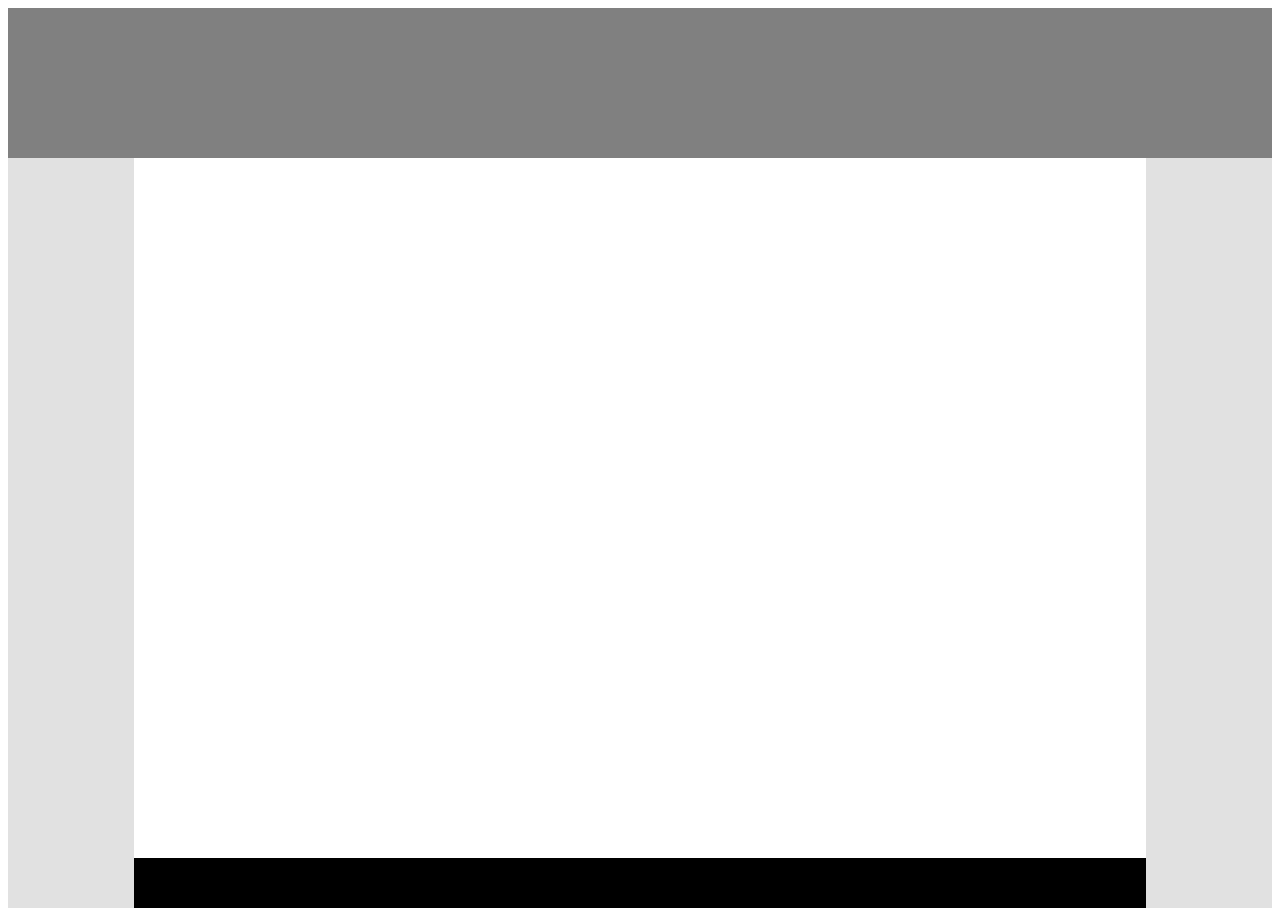
<file: first/index.html>
<!-- Put your HTML HERE, make sure to connect your index.css sheet -->
<!DOCTYPE html>
<html lang="en">
<head>
    <meta charset="UTF-8">
    <meta name="viewport" content="width=device-width, initial-scale=1.0">
    <title>Document</title>
    <link rel="stylesheet" href="index.css">
</head>
<body>
    <header>

    </header>
    <section class="main">
        <div class="main-content">
        </div>
        <div class="bottom-square">
        </div>
    </section>
    <footer>

    </footer>
</body>
</html>
</file>
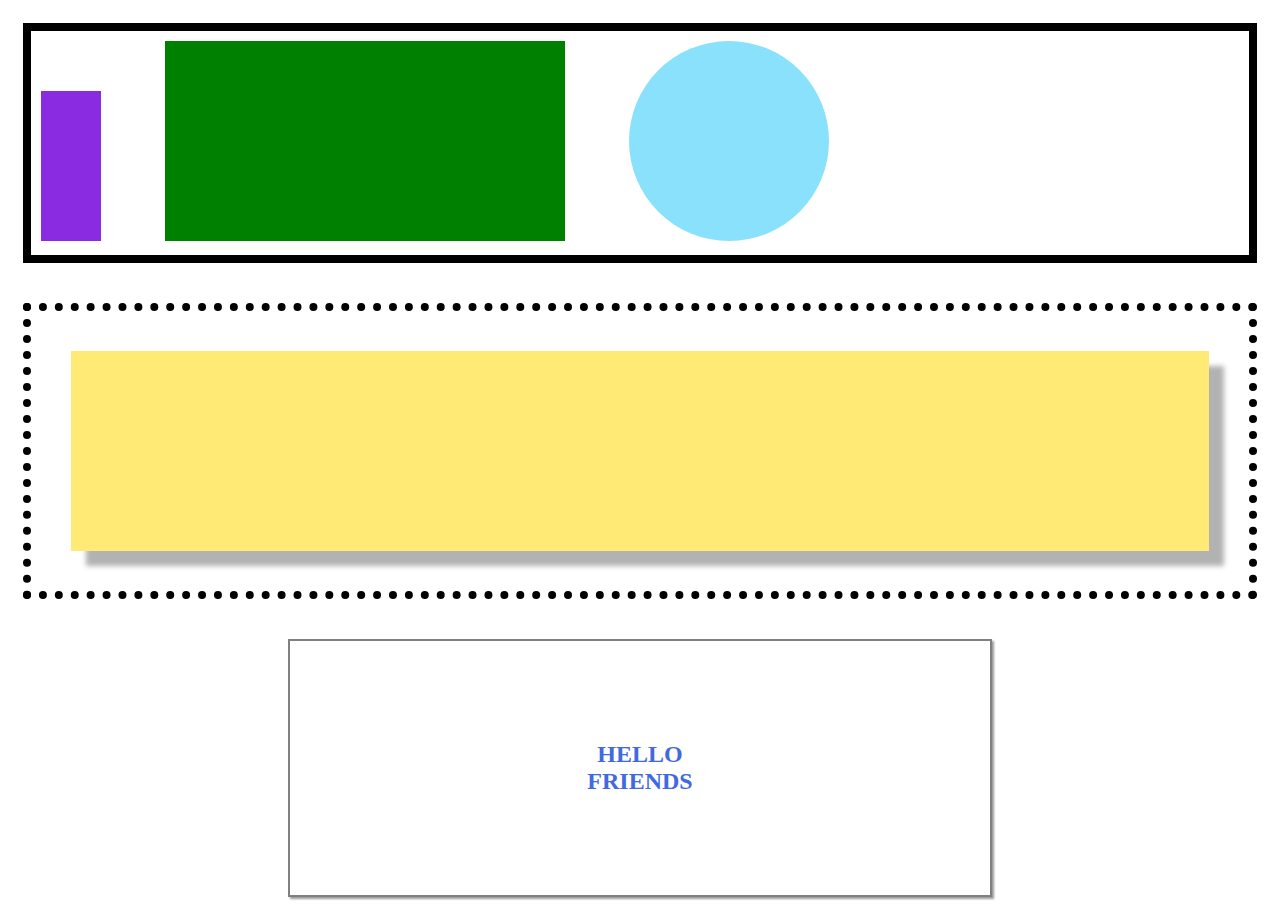
<file: second/index.html>
<!-- Put your HTML HERE, make sure to connect your index.css sheet -->
<!DOCTYPE html>
<html lang="en">
<head>
    <meta charset="UTF-8">
    <meta name="viewport" content="width=device-width, initial-scale=1.0">
    <title>Document</title>
    <link rel="stylesheet" href="index.css">
</head>
<body>
    <header>
    </header>
    <main>
        <section class="section1">
            <div class="purple"></div>
            <div class="green"></div>
            <div class="blue"></div>
        </section>
        <section class="section2">
            <div class="yellow-square"></div>
        </section>
        <section class="section3">
            <div class="white-square">
                <h2>HELLO<br> FRIENDS</h2>
            </div>
        </section>
    </main>
</body>
</html>
</file>
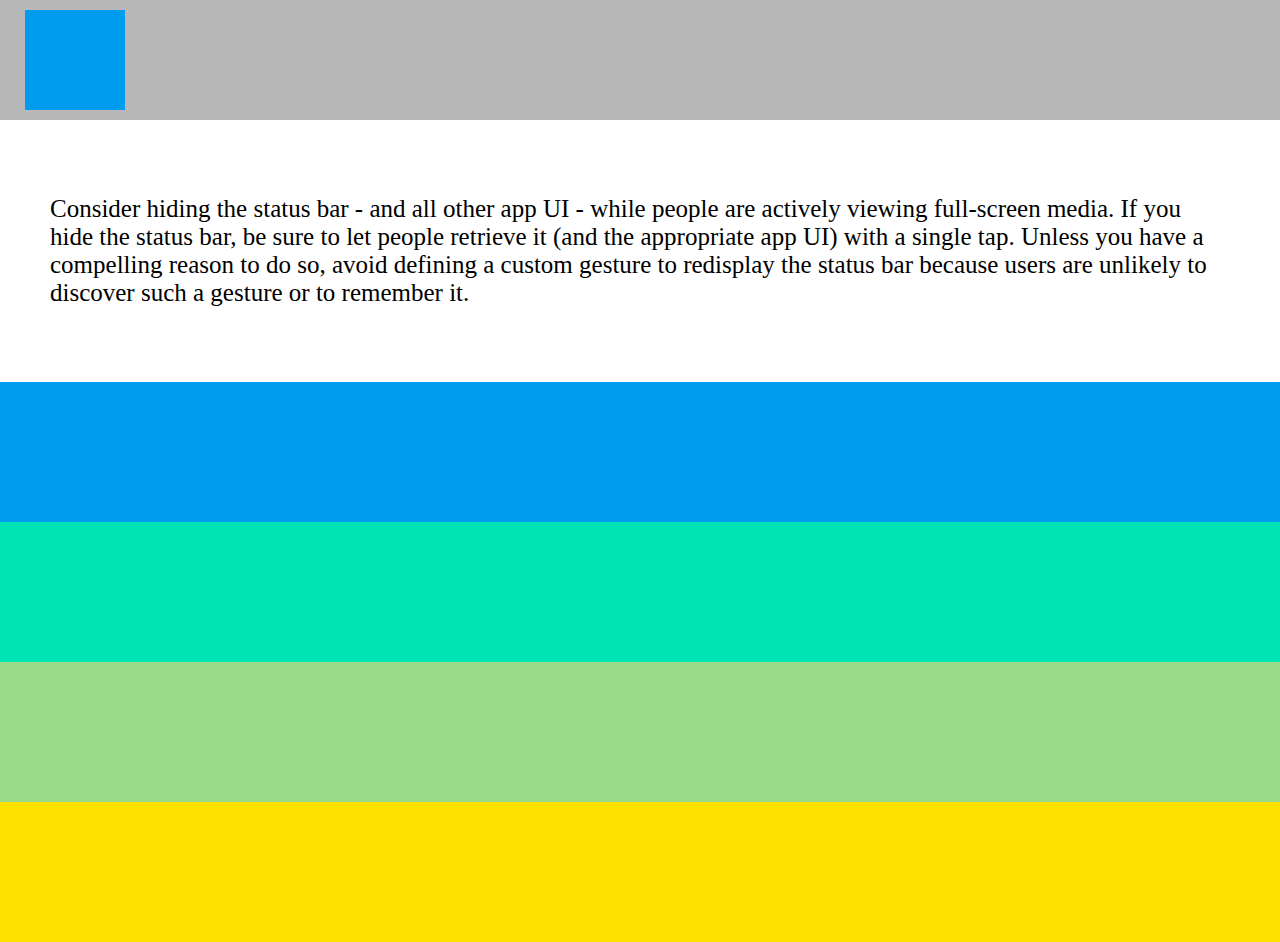
<file: third/index.html>
<!-- Put your HTML HERE, make sure to connect your index.css sheet -->
<!DOCTYPE html>
<html lang="en">
<head>
    <meta charset="UTF-8">
    <meta name="viewport" content="width=device-width, initial-scale=1.0">
    <title>Document</title>
    <link rel="stylesheet" href="index.css">
</head>
<body>
    <section class="section1">
        <div class="blue-square"></div>
    </section>
    <section class="section2">
        <p>Consider hiding the status bar - and all other app UI - while people are actively viewing full-screen media. If you hide the status bar, be sure to let people retrieve it (and the appropriate app UI) with a single tap. Unless you have a compelling reason to do so, avoid defining a custom gesture to redisplay the status bar because users are unlikely to discover such a gesture or to remember it.</p>
    </section>
    <section class="section3">

    </section>
    <section class="section4">

    </section>
    <section class="section5">

    </section>
    <section class="section6">
        
    </section>
</body>
</html>
</file>
<file: first/index.css>
header {
    background-color: gray;
    height: 150px;
}

.main {
    background-color: rgb(225, 225, 225);
}

.main-content {
width: 80%;
height: 700px;
margin: auto;
background-color: white;
}

.bottom-square {
    height: 50px;
    background-color: black;
    margin: auto;
    width: 80%;
}
</file>
<file: second/index.css>
main {
    padding: 15px;
}
.section1 {
    border: solid 8px black;
    padding: 10px;
    margin-bottom: 40px;
}
.purple {
    height: 150px;
    width: 60px;
    background-color: blueviolet;
    margin-top: 50px;
    margin-right: 60px;
    display: inline-block;
}
.green {
    height: 200px;
    width: 400px;
    background-color: green;
    display: inline-block;
    margin-right: 60px;
}
.blue {
    height: 200px;
    width: 200px;
    background-color: rgb(138, 225, 252);
    border-radius: 50%;
    display: inline-block;
}
.section2 {
    padding: 40px;
    border: 8px dotted black;
    margin-bottom: 40px;
}
.yellow-square {
    height: 200px;
    background-color: rgb(255, 234, 118);
    box-shadow: 15px 15px 5px rgba(0, 0, 0, .3);
}
.white-square {
    border: 2px gray solid;
    padding: 80px 50px;
    width: 600px;
    margin: auto;
    box-shadow: 2px 2px 2px rgba(0, 0, 0, .4);
}
h2 {
    text-align: center;
    color: royalblue;
}
</file>
<file: third/index.css>
body {
    padding: 0;
    margin: 0;
}
.section3,
.section4,
.section5,
.section6 {
    height: 140px;
}
.section1 {
    background-color: rgb(184, 184, 184);
    padding: 10px;
}
.section2 {
    background-color: rgb(255, 255, 255);
    padding: 50px;
}
.section3 {
    background-color: rgb(0, 156, 240);
}
.section4 {
    background-color: rgb(0, 228, 179);
}
.section5 {
    background-color: rgb(152, 220, 138);
}
.section6 {
    background-color: rgb(255, 225, 0);
}
.blue-square {
    width: 100px;
    height: 100px;
    background-color: rgba(0, 156, 240, 1);
    margin-left: 15px;
}
p {
    font-size: 25px;
}
</file>
